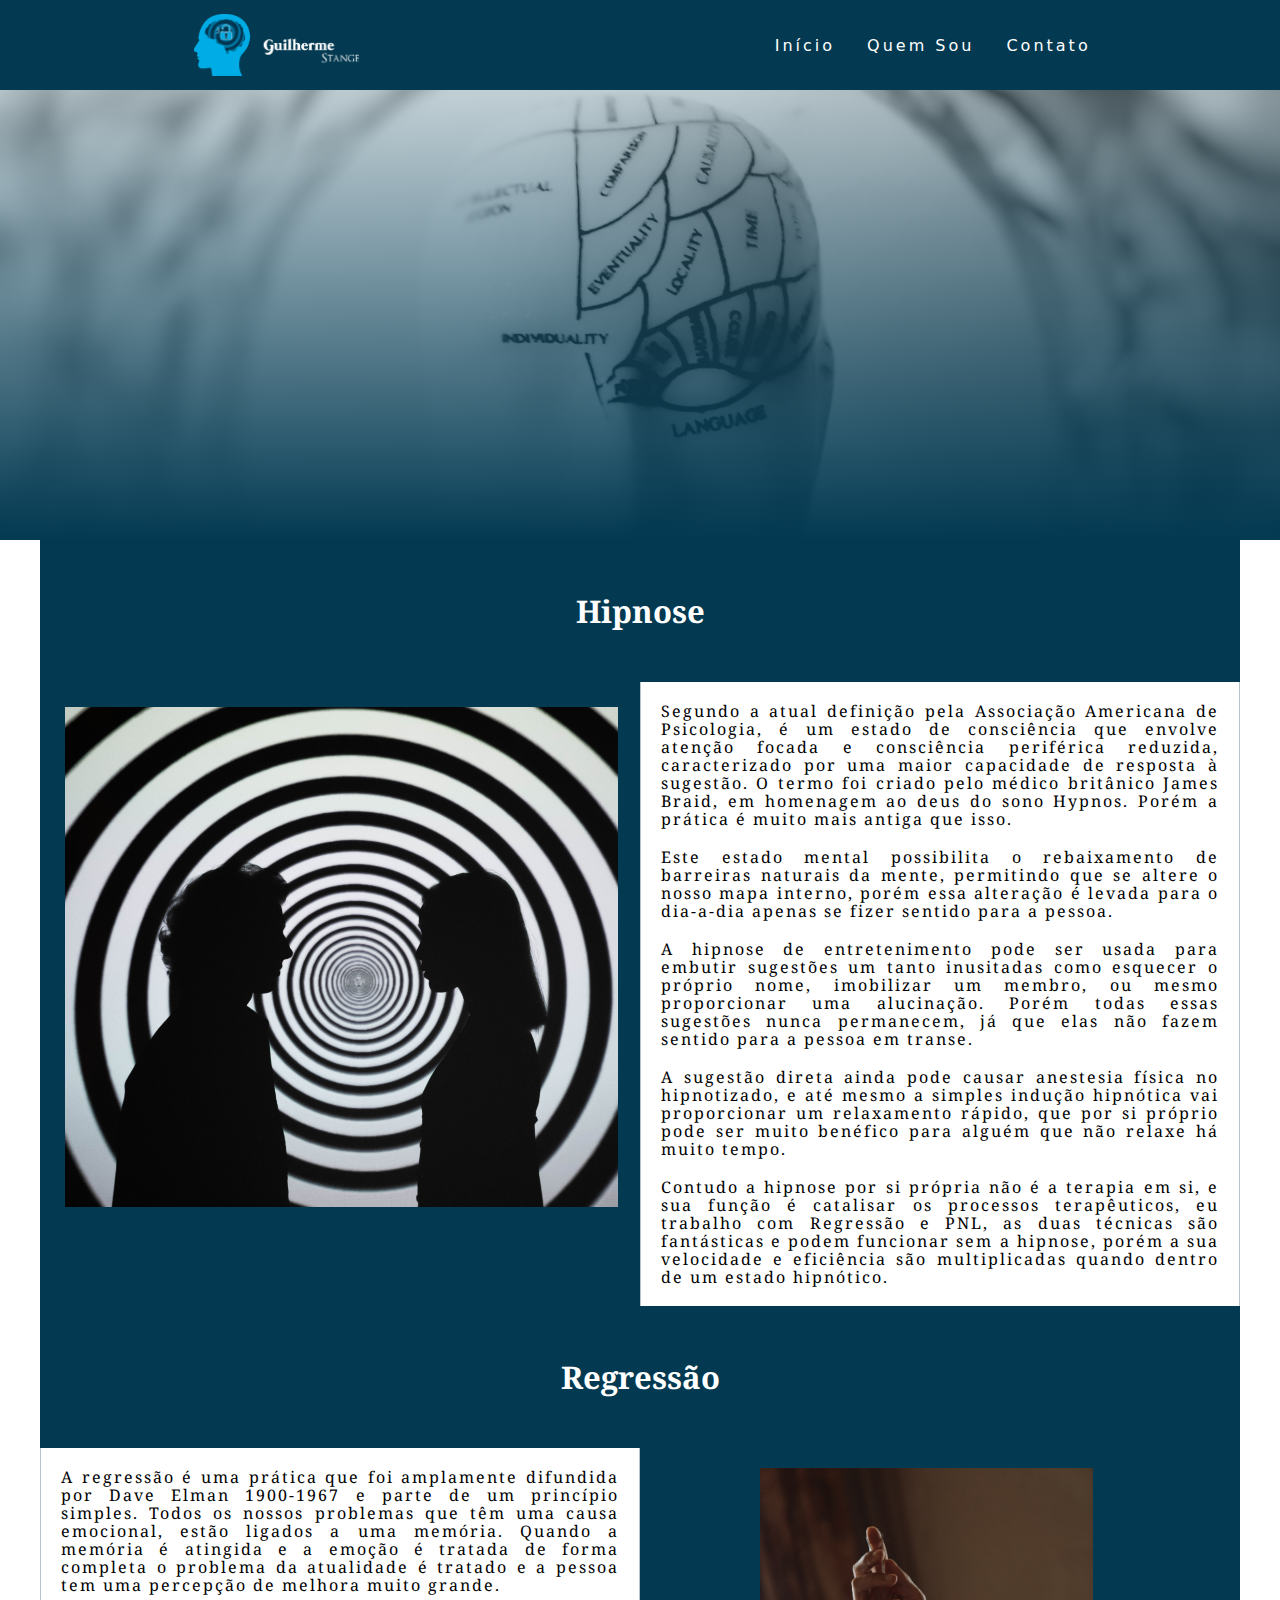
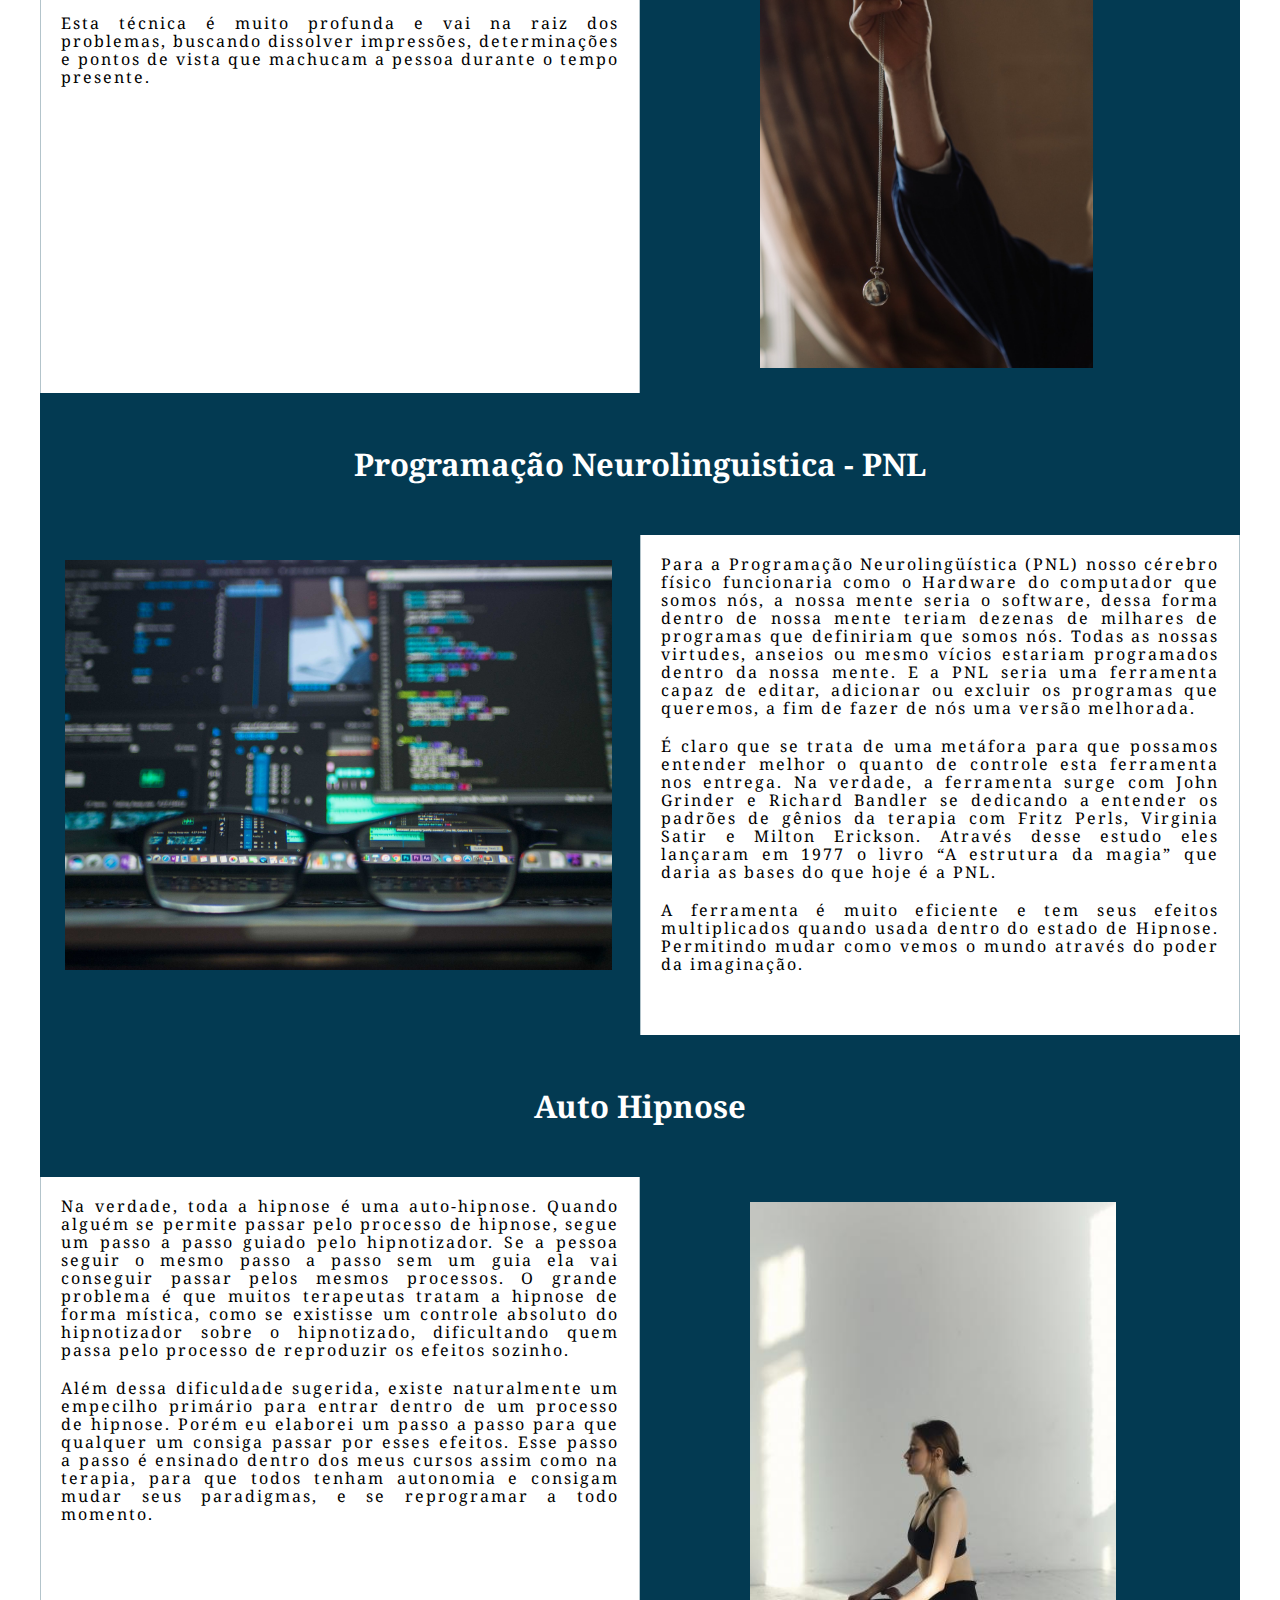
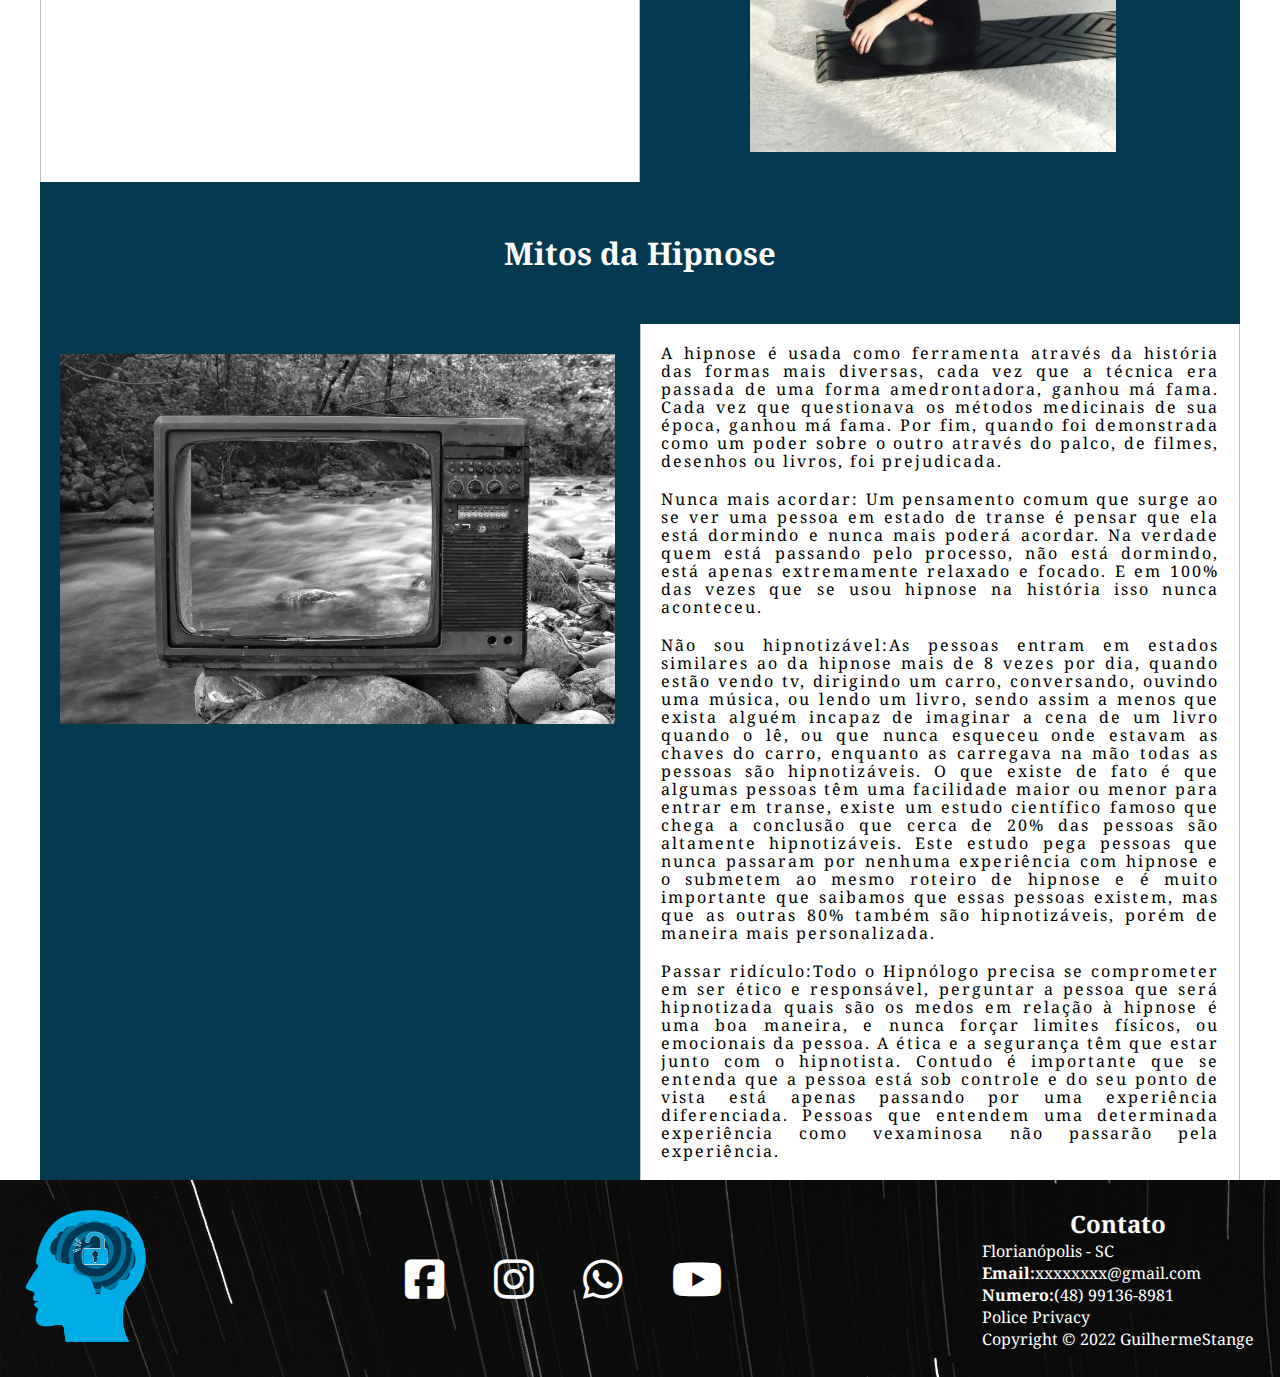
<file: hipnoseclinica.html>
<!DOCTYPE html>
<html lang="pt-br">
<head>
    <meta charset="UTF-8">
    <meta http-equiv="X-UA-Compatible" content="IE=edge">
    <meta name="viewport" content="width=device-width, initial-scale=1.0">
    <title>Hipnose Clínica</title>
    <link rel="icon" href="./logo/Logo.3.png" type="image/png">
    <!--Trocamos a imagem do link que aparece ao lado do titulo da pagina-->
    <link rel="Stylesheet" type="text/css" href="./css/hipnoseclinica.css">
    <link rel="Stylesheet" href="https://cdnjs.cloudflare.com/ajax/libs/font-awesome/6.1.1/css/all.min.css">
</head>
<body>

    <header>
        <nav>
            <img class="logo" src="./logo/Logo.5.png">
            <!--Menu Sanduwish-->
            <div class="mobile-menu">
                <div class="line1"></div>
                <div class="line2"></div>
                <div class="line3"></div>
            </div>
            <ul class="nav-list">
                <li><a href="./index.html">Início</a></li>
                <li><a href="./quemsou.html">Quem Sou</a></li>
                <li><a href="./contato.html">Contato</a></li>
            </ul>
        </nav>
    </header>

    <main>
        <section class="banner"></section>
        <section class="containerTitulo">
            <h1>Hipnose</h1>
        </section>
        <section class="formcontainer">
            <div class="conteudoVisual">
                <img src="./img/HipnoseClinica/Hipnose-100.jpg" height="500px" id="img-01">
            </div>
            <div class="conteudoTextual">
                <p>Segundo a atual definição pela Associação Americana de Psicologia, é um estado de consciência 
                    que envolve atenção focada e consciência periférica reduzida, caracterizado por uma maior 
                    capacidade de resposta à sugestão. O termo foi criado pelo médico britânico James Braid, 
                    em homenagem ao deus do sono Hypnos. Porém a prática é muito mais antiga que isso.</p>
                <p>Este estado mental possibilita o rebaixamento de barreiras naturais da mente, permitindo
                     que se altere o nosso mapa interno, porém essa alteração é levada para o dia-a-dia apenas
                      se fizer sentido para a pessoa.</p>
                <p>A hipnose de entretenimento pode ser usada para embutir sugestões um tanto inusitadas 
                    como esquecer o próprio nome, imobilizar um membro, ou mesmo proporcionar uma alucinação.
                     Porém todas essas sugestões nunca permanecem, já que elas não fazem sentido para a pessoa 
                     em transe.</p>
                <p>A sugestão direta ainda pode causar anestesia física no hipnotizado, e até mesmo a simples 
                    indução hipnótica vai proporcionar um relaxamento rápido, que por si próprio pode ser
                     muito benéfico para alguém que não relaxe há muito tempo.</p>
                <p>Contudo a hipnose por si própria não é a terapia em si, e sua função é catalisar os 
                    processos terapêuticos, eu trabalho com Regressão e PNL, as duas técnicas são fantásticas e podem funcionar sem a hipnose, porém a sua velocidade e eficiência são multiplicadas quando dentro de um estado hipnótico.</p>
            </div>
        </section>
        <section class="containerTitulo">
            <h1>Regressão</h1>
        </section>
        <section class="formcontainer reverse">
            <div class="conteudoTextual">
                <p>A regressão é uma prática que foi amplamente difundida por Dave Elman 1900-1967 e parte de um 
                    princípio simples. Todos os nossos problemas que têm uma causa emocional, estão ligados a uma 
                    memória. Quando a memória é atingida e a emoção é tratada de forma completa o problema da 
                    atualidade é tratado e a pessoa tem uma percepção de melhora muito grande.   </p>
                  <p>Esta técnica é muito profunda e vai na raiz dos problemas, buscando dissolver impressões,
                       determinações e pontos de vista que machucam a pessoa durante o tempo presente. </p>
            </div>
            <div class="conteudoVisual">
                <img src="./img/HipnoseClinica/Hipnose-02.jpeg" height="500px" id="img-02">
            </div>
        </section>
        <section class="containerTitulo">
            <h1>Programação Neurolinguistica - PNL</h1>
        </section>
        <section class="formcontainer">
            <div class="conteudoVisual">
                <img src="./img/HipnoseClinica/PNL-Ft.jpg" height="410px" id="img-03">
            </div>
            <div class="conteudoTextual">
                <p>	Para a Programação Neurolingüística (PNL) nosso cérebro físico funcionaria como o Hardware do computador que somos nós, a nossa mente seria o software, dessa forma dentro de nossa mente teriam dezenas de milhares de programas que definiriam que somos nós. Todas as nossas virtudes, anseios ou mesmo vícios estariam programados dentro da nossa mente. E a PNL seria uma ferramenta capaz de editar, adicionar ou excluir os programas que queremos, a fim de fazer de nós uma versão melhorada.</p>
                <p>É claro que se trata de uma metáfora para que possamos entender melhor o quanto de controle esta ferramenta nos entrega. Na verdade, a ferramenta surge com John Grinder e Richard Bandler se dedicando a entender os padrões de gênios da terapia com Fritz Perls, Virginia Satir e Milton Erickson. Através desse estudo eles lançaram em 1977 o livro “A estrutura da magia” que daria as bases do que hoje é a PNL.</p>
                <p>A ferramenta é muito eficiente e tem seus efeitos multiplicados quando usada dentro do estado de Hipnose. Permitindo mudar como vemos o mundo através do poder da imaginação.  </p>
            </div>
        </section>
        <section class="containerTitulo">
            <h1>Auto Hipnose</h1>
        </section>
        <section class="formcontainer reverse">
            <div class="conteudoTextual">
                <p>	Na verdade, toda a hipnose é uma auto-hipnose. Quando alguém se permite passar pelo processo de hipnose, segue um passo a passo guiado pelo hipnotizador. Se a pessoa seguir o mesmo passo a passo sem um guia ela vai conseguir passar pelos mesmos processos. O grande problema é que muitos terapeutas tratam a hipnose de forma mística, como se existisse um controle absoluto do hipnotizador sobre o hipnotizado, dificultando quem passa pelo processo de reproduzir os efeitos sozinho. </p>
                <p>Além dessa dificuldade sugerida, existe naturalmente um empecilho primário para entrar dentro de um processo de hipnose. Porém eu elaborei um passo a passo para que qualquer um consiga passar por esses efeitos. Esse passo a passo é ensinado dentro dos meus cursos assim como na terapia, para que todos tenham autonomia e consigam mudar seus paradigmas, e se reprogramar a todo momento.  </p>
            </div>
            <div class="conteudoVisual">
                <img src="./img/HipnoseClinica/Auto-Hipnose.jpeg" height="550px" id="img-04">
            </div>
        </section>
        <section class="containerTitulo">
            <h1>Mitos da Hipnose</h1>
        </section>
        <section class="formcontainer">
            <div class="conteudoVisual">
                <img src="./img/HipnoseClinica/Mitos-Hipnose.jpg" height="370px" id="img-05">
            </div>
            <div class="conteudoTextual">
                <p>A hipnose é usada como ferramenta através da história das formas mais diversas, cada vez que a técnica era passada de uma forma amedrontadora, ganhou má fama. Cada vez que questionava os métodos medicinais de sua época, ganhou má fama. Por fim, quando foi demonstrada como um poder sobre o outro através do palco, de filmes, desenhos ou livros, foi prejudicada.</p>
                <p>Nunca mais acordar: Um pensamento comum que surge ao se ver uma pessoa em estado de transe é pensar que ela está dormindo e nunca mais poderá acordar. Na verdade quem está passando pelo processo, não está dormindo, está apenas extremamente relaxado e focado. E em 100% das vezes que se usou hipnose na história isso nunca aconteceu.</p>
                <p>Não sou hipnotizável:As pessoas entram em estados similares ao da hipnose mais de 8 vezes por dia, quando estão vendo tv, dirigindo um carro, conversando, ouvindo uma música, ou lendo um livro, sendo assim a menos que exista alguém incapaz de imaginar a cena de um livro quando o lê, ou que nunca esqueceu onde estavam as chaves do carro, enquanto as carregava na mão todas as pessoas são hipnotizáveis. O que existe de fato é que algumas pessoas têm uma facilidade maior ou menor para entrar em transe, existe um estudo científico famoso que chega a conclusão que cerca de 20% das pessoas são altamente hipnotizáveis. Este estudo pega pessoas que nunca passaram por nenhuma experiência com hipnose e o submetem ao mesmo roteiro de hipnose e é muito importante que saibamos que essas pessoas existem, mas que as outras 80% também são hipnotizáveis, porém de maneira mais personalizada.</p>
                <p>Passar ridículo:Todo o Hipnólogo precisa se comprometer em ser ético e responsável, perguntar a pessoa que será hipnotizada quais são os medos em relação à hipnose é uma boa maneira, e nunca forçar limites físicos, ou emocionais da pessoa. A ética e a segurança têm que estar junto com o hipnotista. Contudo é importante que se entenda que a pessoa está sob controle e do seu ponto de vista está apenas passando por uma experiência diferenciada. Pessoas que entendem uma determinada experiência como vexaminosa não passarão pela experiência.</p>
            </div>
        </section>
    </main>

    <footer>
        <section class="brand-footer">
            <img src="./logo/Logo.3.png" alt="Logo HipnoStange" width="120px">
        </section>

        <section class="social-media">
            <a href="#"><i class="fa-brands fa-facebook-square"></i></a>
            <a href="#"><i class="fa-brands fa-instagram"></i></a>
            <a href="#"><i class="fa-brands fa-whatsapp"></i></a>
            <a href="#"><i class="fa-brands fa-youtube"></i></a>
        </section>

        <section class="footerinfo">
            <h2>Contato</h2>
            <p>Florianópolis - SC</p>
            <p><strong>Email:</strong>xxxxxxxx@gmail.com</p>
            <p><strong>Numero:</strong>(48) 99136-8981</p>
            <a href="#">Police Privacy</a>
            <!--Verificar a marca registrada do Stange-->
            <p>Copyright &#169 2022 GuilhermeStange</p>
        </section>
    </footer>

    <script src="./JS/mobile-navbar.js"></script>
    
</body>
</html>
</file>
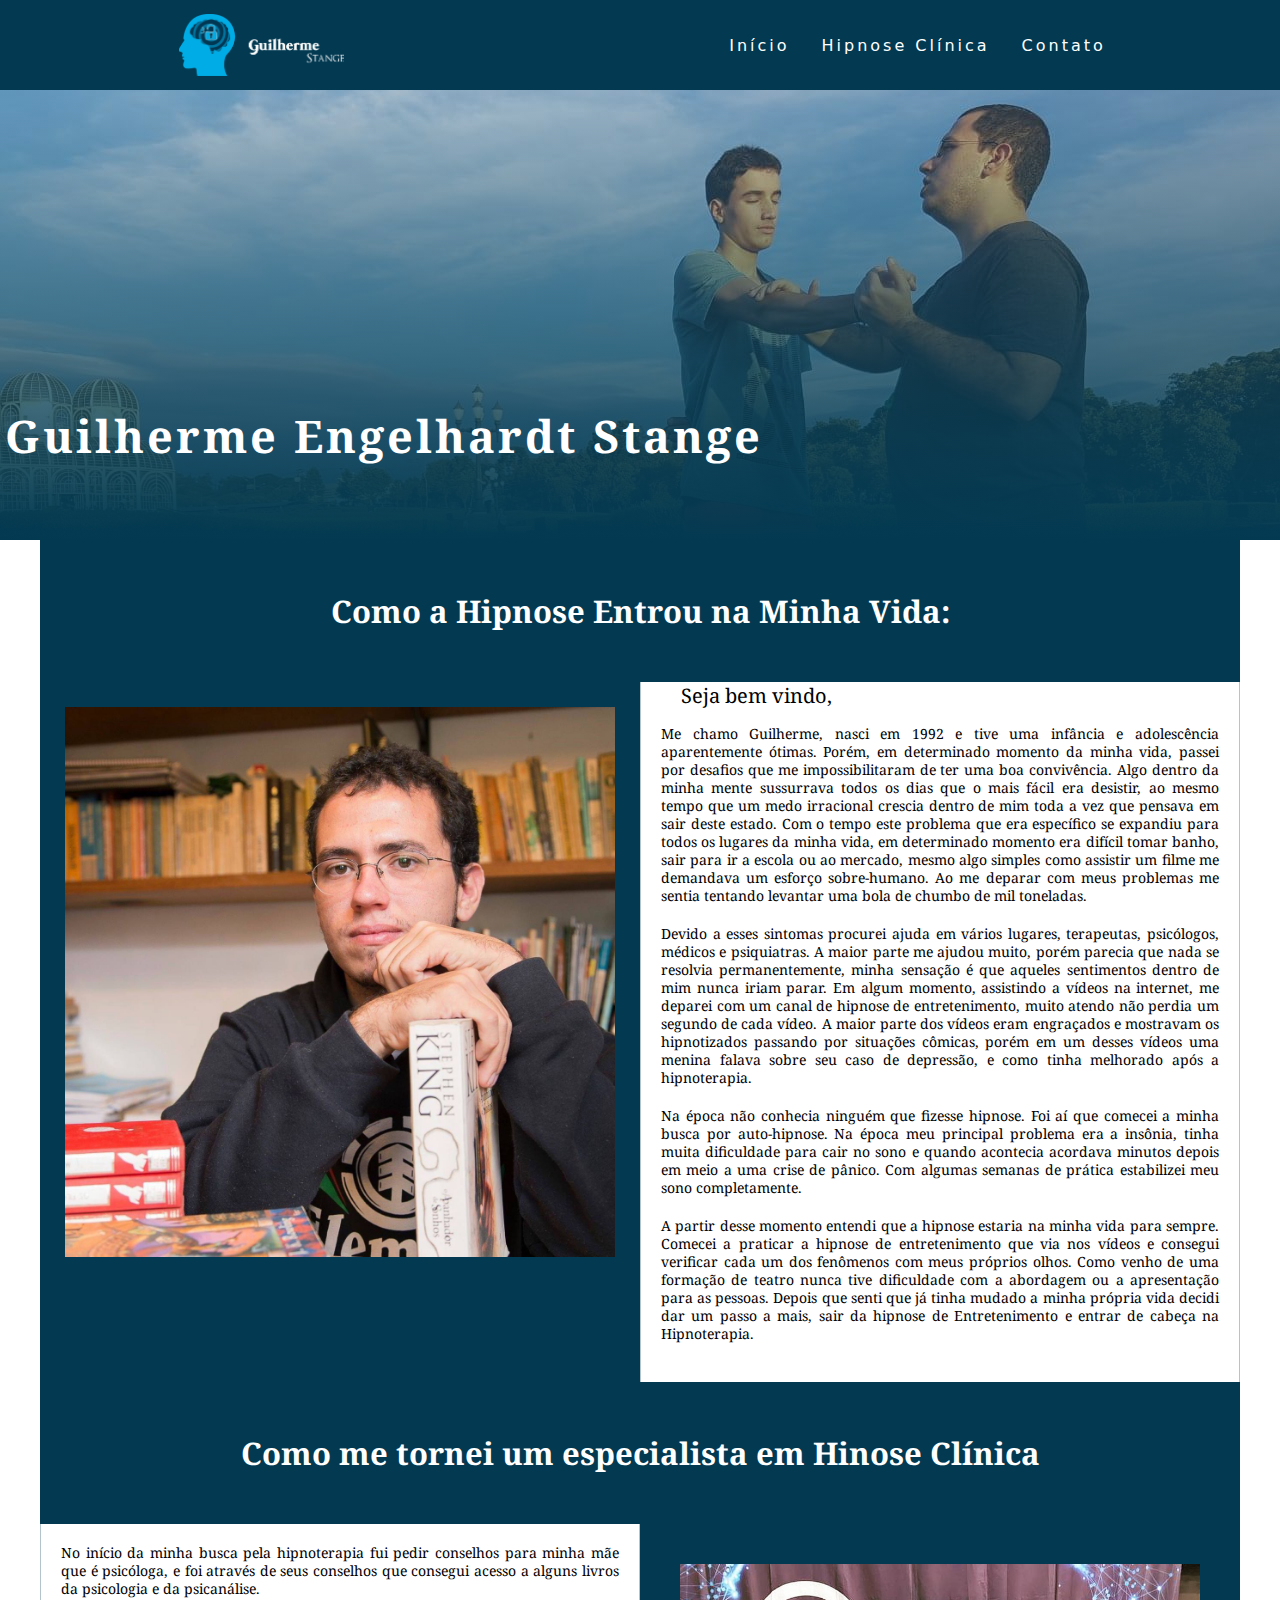
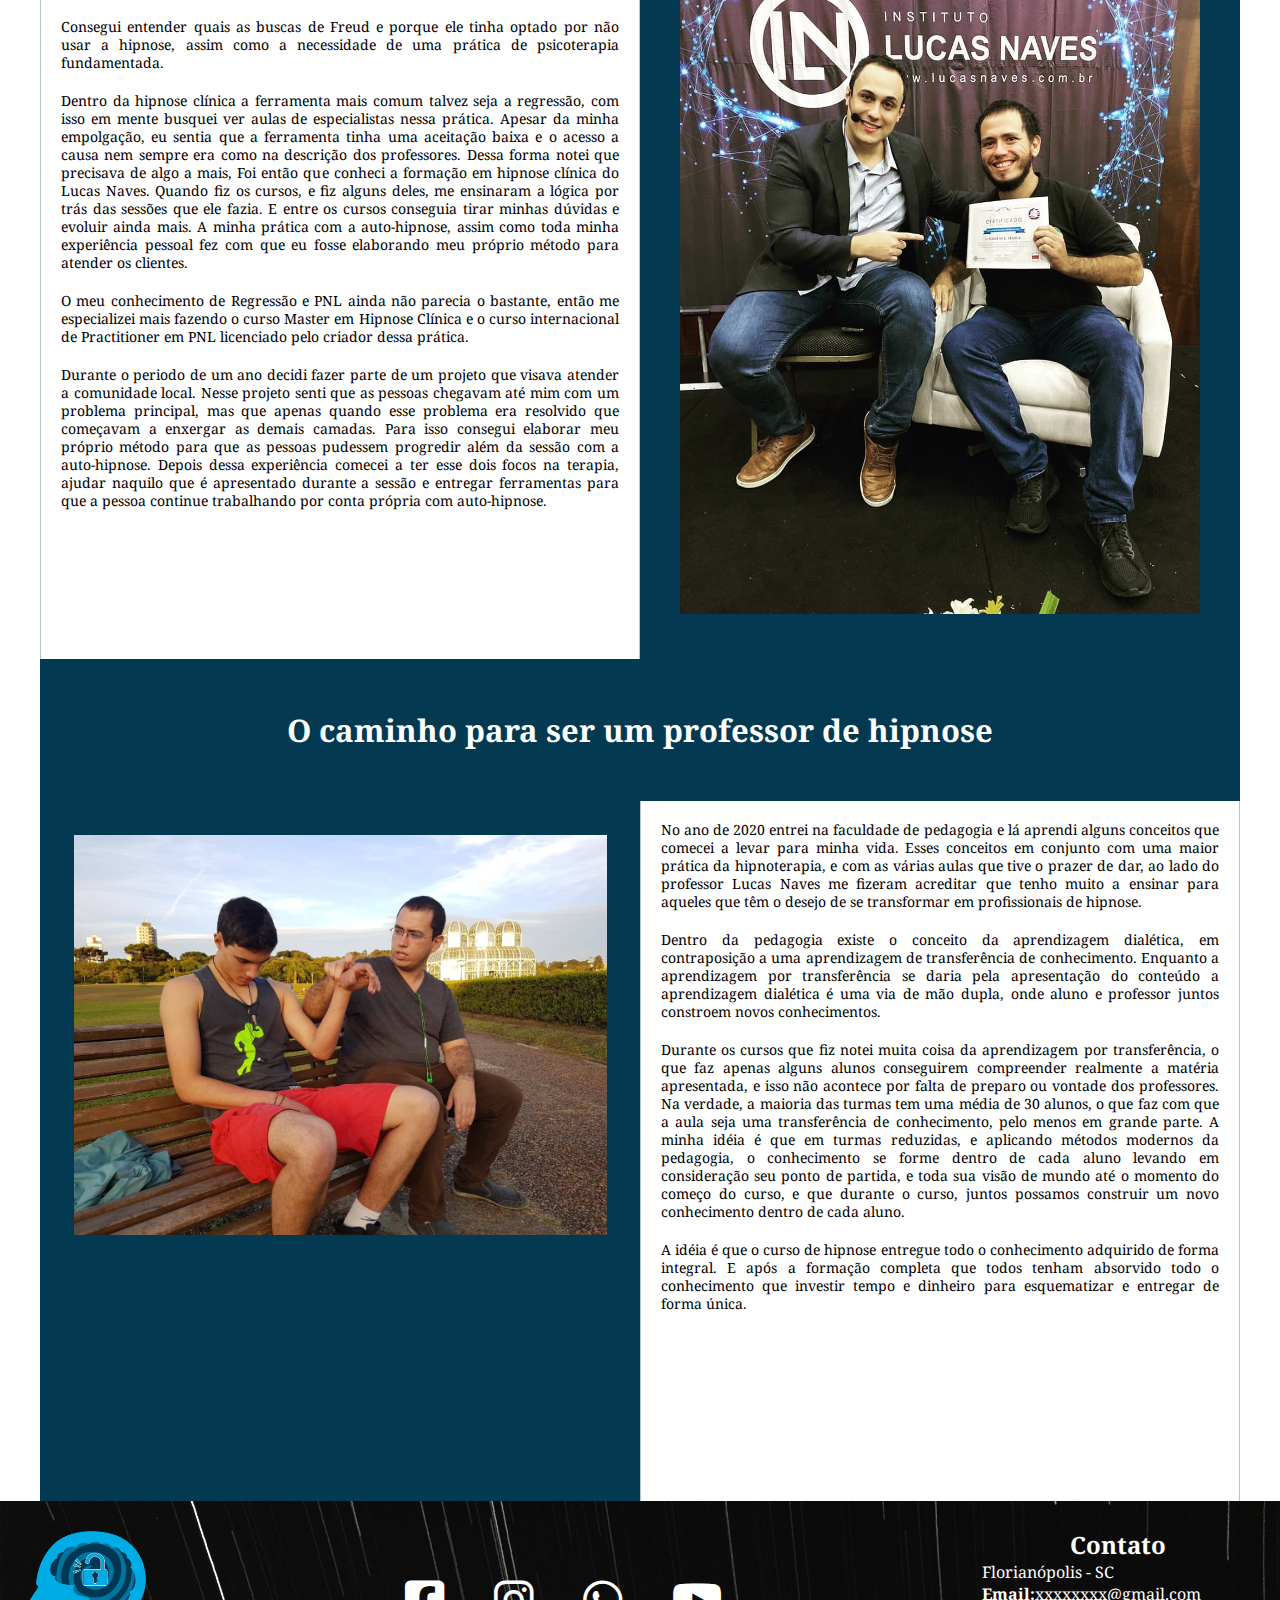
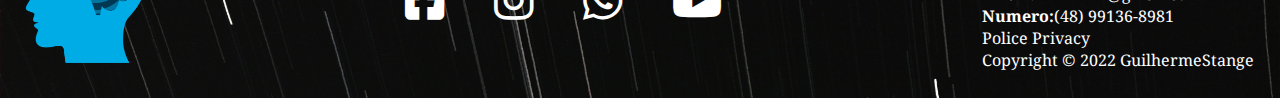
<file: quemsou.html>
<!DOCTYPE html>
<html lang="pt-br">
<head>
    <meta charset="UTF-8">
    <meta http-equiv="X-UA-Compatible" content="IE=edge">
    <meta name="viewport" content="width=device-width, initial-scale=1.0">
    <title>Quem Sou</title>
    <link rel="icon" href="./logo/Logo.3.png" type="image/png">
    <!--Trocamos a imagem do link que aparece ao lado do titulo da pagina-->
    <link rel="Stylesheet" type="text/css" href="./css/quemsou.css">
    <link rel="Stylesheet" href="https://cdnjs.cloudflare.com/ajax/libs/font-awesome/6.1.1/css/all.min.css">
</head>
<body>

    <header>
        <nav>
            <img class="logo" src="./logo/Logo.5.png">
            <!--Menu Sanduwish-->
            <div class="mobile-menu">
                <div class="line1"></div>
                <div class="line2"></div>
                <div class="line3"></div>
            </div>
            <ul class="nav-list">
                <li><a href="./index.html">Início</a></li>
                <li><a href="./hipnoseclinica.html">Hipnose Clínica</a></li>
                <li><a href="./contato.html">Contato</a></li>
            </ul>
        </nav>
    </header>

    <main>
        <section class="banner">
            <h1 class="tituloBanner">Guilherme Engelhardt Stange</h1>
        </section>
        <section class="containerTitulo">
            <h1>Como a Hipnose Entrou na Minha Vida: </h1>
        </section>
        <section class="formcontainer">
            <div class="conteudoVisual">
                <img src="./img/QuemSou/1.jpg" height="550px" id="img-01">
            </div>
            <div class="conteudoTextual">
                <p id="Subtitulo"> Seja bem vindo,</p>
                <p>Me chamo Guilherme, nasci em 1992 e tive uma infância e adolescência aparentemente ótimas. Porém,
                    em determinado momento da minha vida, passei por desafios que me impossibilitaram de ter uma boa
                    convivência.
                    Algo dentro da minha mente sussurrava todos os dias que o mais fácil era desistir, ao mesmo tempo
                    que um medo
                    irracional crescia dentro de mim toda a vez que pensava em sair deste estado. Com o tempo este
                    problema que era
                    específico se expandiu para todos os lugares da minha vida, em determinado momento era difícil tomar
                    banho,
                    sair para ir a escola ou ao mercado, mesmo algo simples como assistir um filme me demandava um
                    esforço
                    sobre-humano. Ao me deparar com meus problemas me sentia tentando levantar uma bola de chumbo de mil
                    toneladas.</p>
                <p>Devido a esses sintomas procurei ajuda em vários lugares, terapeutas, psicólogos, médicos e
                    psiquiatras.
                    A maior parte me ajudou muito, porém parecia que nada se resolvia permanentemente, minha sensação
                    é que aqueles sentimentos dentro de mim nunca iriam parar. Em algum momento, assistindo a vídeos na
                    internet,
                    me deparei com um canal de hipnose de entretenimento, muito atendo não perdia um segundo de cada
                    vídeo.
                    A maior parte dos vídeos eram engraçados e mostravam os hipnotizados passando por situações cômicas,
                    porém em um desses vídeos uma menina falava sobre seu caso de depressão, e como tinha melhorado após
                    a
                    hipnoterapia.</p>
                <p>Na época não conhecia ninguém que fizesse hipnose. Foi aí que comecei a minha busca por auto-hipnose.
                    Na época meu principal problema era a insônia, tinha muita dificuldade para cair no sono e quando
                    acontecia
                    acordava minutos depois em meio a uma crise de pânico. Com algumas semanas de prática estabilizei
                    meu sono
                    completamente.</p>
                <p>A partir desse momento entendi que a hipnose estaria na minha vida para sempre.
                    Comecei a praticar a hipnose de entretenimento que via nos vídeos e consegui verificar cada um dos
                    fenômenos
                    com meus próprios olhos. Como venho de uma formação de teatro nunca tive dificuldade com a abordagem
                    ou a apresentação para as pessoas. Depois que senti que já tinha mudado a minha própria vida decidi
                    dar
                    um passo a mais, sair da hipnose de Entretenimento e entrar de cabeça na Hipnoterapia.</p>
            </div>
        </section>
        <section class="containerTitulo">
            <h1>Como me tornei um especialista em Hinose Clínica</h1>
        </section>
        <section class="formcontainer reverse">
            <div class="conteudoTextual">
                <p>No início da minha busca pela hipnoterapia fui pedir conselhos para minha mãe que é psicóloga,
                    e foi através de seus conselhos que consegui acesso a alguns livros da psicologia e da psicanálise.
                </p>
                <p>Consegui entender quais as buscas de Freud e porque ele tinha optado por não usar a hipnose,
                    assim como a necessidade de uma prática de psicoterapia fundamentada.</p>
                <p>Dentro da hipnose clínica a ferramenta mais comum talvez seja a regressão,
                    com isso em mente busquei ver aulas de especialistas nessa prática. Apesar da minha empolgação,
                    eu sentia que a ferramenta tinha uma aceitação baixa e o acesso a causa nem sempre era como na
                    descrição dos professores. Dessa forma notei que precisava de algo a mais, Foi então que conheci
                    a formação em hipnose clínica do Lucas Naves. Quando fiz os cursos, e fiz alguns deles, me ensinaram
                    a lógica por trás das sessões que ele fazia. E entre os cursos conseguia tirar minhas dúvidas e
                    evoluir ainda mais. A minha prática com a auto-hipnose, assim como toda minha experiência pessoal
                    fez com que eu fosse elaborando meu próprio método para atender os clientes.</p>
                <p>O meu conhecimento de Regressão e PNL ainda não parecia o bastante, então me especializei
                    mais fazendo o curso Master em Hipnose Clínica e o curso internacional de Practitioner em
                    PNL licenciado pelo criador dessa prática.</p>
                <p>Durante o periodo de um ano decidi fazer parte de um projeto que visava atender a
                    comunidade local. Nesse projeto senti que as pessoas chegavam até mim com um problema
                    principal, mas que apenas quando esse problema era resolvido que começavam a enxergar
                    as demais camadas. Para isso consegui elaborar meu próprio método para que as pessoas
                    pudessem progredir além da sessão com a auto-hipnose. Depois dessa experiência comecei
                    a ter esse dois focos na terapia, ajudar naquilo que é apresentado durante a sessão e
                    entregar ferramentas para que a pessoa continue trabalhando por conta própria com
                    auto-hipnose.</p>
            </div>
            <div class="conteudoVisual">
                <img src="./img/QuemSou/2.jpeg" height="650px" id="img-02">
            </div>
        </section>
        <section class="containerTitulo">
            <h1>O caminho para ser um professor de hipnose</h1>
        </section>
        <section class="formcontainer">
            <div class="conteudoVisual">
                <img src="./img/QuemSou/3.jpg" height="400px" id="img-03">
            </div>
            <div class="conteudoTextual">
                <p>No ano de 2020 entrei na faculdade de pedagogia e lá aprendi alguns conceitos que comecei
                    a levar para minha vida. Esses conceitos em conjunto com uma maior prática da hipnoterapia, 
                    e com as várias aulas que tive o prazer de dar, ao lado do professor Lucas Naves me fizeram 
                    acreditar que tenho muito a ensinar para aqueles que têm o desejo de se transformar em 
                    profissionais de hipnose.</p>
               <p>Dentro da pedagogia existe o conceito da aprendizagem dialética, em contraposição a uma 
                   aprendizagem de transferência de conhecimento. Enquanto a aprendizagem por transferência 
                   se daria pela apresentação do conteúdo a aprendizagem dialética é uma via de mão dupla, 
                   onde aluno e professor juntos constroem novos conhecimentos.</p>
               <p>Durante os cursos que fiz notei muita coisa da aprendizagem por transferência, o que faz 
                    apenas alguns alunos conseguirem compreender realmente a matéria apresentada, e isso
                    não acontece por falta de preparo ou vontade dos professores. Na verdade, a maioria
                    das turmas tem uma média de 30 alunos, o que faz com que a aula seja uma transferência
                    de conhecimento, pelo menos em grande parte. A minha idéia é que em turmas reduzidas,
                    e aplicando métodos modernos da pedagogia, o conhecimento se forme dentro de cada 
                    aluno levando em consideração seu ponto de partida, e toda sua visão de mundo até o
                    momento do começo do curso, e que durante o curso, juntos possamos construir um 
                    novo conhecimento dentro de cada aluno.</p>
               <p>A idéia é que o curso de hipnose entregue todo o conhecimento adquirido de forma integral.
                    E após a formação completa que todos tenham absorvido todo o conhecimento que investir 
                    tempo e dinheiro para esquematizar e entregar de forma única.</p>
            </div>
        </section>
    </main>

    <footer>
        <section class="brand-footer">
            <img src="./logo/Logo.3.png" alt="Logo HipnoStange" width="120px">
        </section>

        <section class="social-media">
            <a href="#"><i class="fa-brands fa-facebook-square"></i></a>
            <a href="#"><i class="fa-brands fa-instagram"></i></a>
            <a href="#"><i class="fa-brands fa-whatsapp"></i></a>
            <a href="#"><i class="fa-brands fa-youtube"></i></a>
        </section>

        <section class="footerinfo">
            <h2>Contato</h2>
            <p>Florianópolis - SC</p>
            <p><strong>Email:</strong>xxxxxxxx@gmail.com</p>
            <p><strong>Numero:</strong>(48) 99136-8981</p>
            <a href="#">Police Privacy</a>
            <!--Verificar a marca registrada do Stange-->
            <p>Copyright &#169 2022 GuilhermeStange</p>
        </section>
    </footer>

    <script src="./JS/mobile-navbar.js"></script>
    
</body>
</html>
</file>
<file: css/hipnoseclinica.css>
@import url('https://fonts.googleapis.com/css2?family=Noto+Serif:ital,wght@0,400;0,700;1,400;1,700&display=swap');


/*---------------------------Globais-------------------------*/
html{
    font-family: 'Noto Serif', serif;
    overflow-x: hidden;
}

*{
    margin: 0;
    padding: 0;
    box-sizing: border-box;
}

h1, h2, h3, h4, h5, p{
    margin: 0;
}

/*--------------------------Cabeçalho-----------------------*/

a{
    color: white;
    text-decoration: none;
    transition: 0.3s;
}

a:hover{
    opacity: 0.7;
}

.logo{
    height: 8vh;
    padding: 5px;
}

nav{
    display: flex;
    justify-content: space-around;
    align-items: center;
    font-family: system-ui,-apple-system, BlinkMacSystemFont, 'Segoe UI', Roboto, Oxygen, Ubuntu, Cantarell, 'Open Sans', 'Helvetica Neue', sans-serif;
    background: #033a52;
    height: 10vh;
    position: fixed;
    width: 100%;
    z-index: 1200;
}

.nav-list{
    list-style: none;
    display: flex;
}
.nav-list li{
    letter-spacing: 3px;
    margin-left: 32px;
}

.mobile-menu{
    display: none;
    /*escondemos o menu sanduwshi, vai aparecer apartir de 999px*/
    cursor: pointer;
}

.mobile-menu div{
    /*representação de cada linha*/
    width: 32px;
    height: 2px;
    background: white;
    margin: 8px;
    transition: 0.3s;
}

main{
    max-width: 2560px;
    width: 100%;
    margin: auto;
}
/*-------------------------BANNER---------------------------------*/
.banner{
    background: linear-gradient(rgba(186,212,223,0.2), rgba(3,58,82,1)), url(../img/Banner/Banner-H.C.jpg) no-repeat center center;
    background-size: cover;
    height: 70vh;
    background-position: 90% 10%;
}

/*-------------------------TÍTULOS---------------------------------*/
.containerTitulo{
    background-color: #033a52;
    max-width: 1200px;
    margin: auto;
}
.containerTitulo h1{
    font-size: 31px;
    text-align: center;
    padding: 50px;
    color: white;
}

/*----------------CONTAINER-VISUAL-e-TEXTUAL----------------------*/
.formcontainer{
    display: flex;
    flex-direction: row;
    max-width: 1200px;
    margin: auto;
}

.conteudoVisual{
    width: 50%;
    min-height: 500px;
    background-color: #033a52;
}

.conteudoTextual{
    width: 50%;
    min-height: 500px;
    background-color: white;
    border-left: 1px solid rgba(3,58,82,0.3);
    border-right: 1px solid rgba(3,58,82,0.3);
}

#img-01{
    margin: 25px;
    
}
#img-02{
    margin: 20px;
    margin-left: 120px ;
}
#img-03{
    margin: 25px;
}
#img-04{
    margin: 25px;
    margin-left: 110px ;
}
#img-05{
    margin: 20px;
    margin-top: 30px;
}


.conteudoTextual p{
    text-align: justify;
    line-height: 18px;
    /*espaçamento entre as linhas do parargrafo P*/
    font-size: 16px;
    letter-spacing: 2px;
    margin: 20px;

}


/*--------------------------footer-template-----------------------*/
footer{
    width: 100vw;
    background: url(../img/global/Footer-02.jpg) no-repeat;
    background-size: cover;
    display: flex;
    justify-content: space-between;
    align-items: center;
    padding: 3vh;
    padding-left: 2vw;
    padding-right: 2vw;
}

.social-media{
    display: flex;
    color: #ffff;
    font-size: 5vh;
    align-items: center;
    flex-direction: row;
}

.social-media a{
    margin-right: 50px;
}
.social-media a:nth-child(4){
    margin-right: 0;
}

.social-media a:hover{
    transform: scale(1.3);
}

.footerinfo{
    color: #ffff;
}
.footerinfo h2{
    text-align: center;
}

/*-------------------------Mobile-Menu-1440PX---------------------*/
@media screen and (max-width: 1450px){
    .banner{
        height: 60vh;
    }
}
/*-------------------------Mobile-Menu-1050PX---------------------*/
@media screen and (max-width: 1050px){
    .banner{
        height: 50vh;
    }
    #img-01{
        height: 400px;
        margin: 30px;
        
    }
    #img-02{
        margin: 20px;
        margin-left: 90px ;
    }
    #img-03{
        height: 350px;
        margin: 20px;
    }
    #img-04{
        margin: 25px;
        margin-left: 75px ;
    }
    #img-05{
        height: 310px;
    }
}
/*-------------------------Mobile-Menu-999PX---------------------*/
@media screen and (max-width: 999px) {

    body{
        overflow-x: hidden;
        /*essa tag faz com que se algo que transborde ficara escondido pelo body*/
    }

    .nav-list{
        position: absolute;
        /*podemos posicionar nossa navegaçao*/
        top: 8vh;
        right: 0;
        width: 45vw; 
        /*porcentagem da tela que vai cobrir nosso menu uma vez aberto*/
        height: 92vh;
        background: #033a52;
        flex-direction: column;
        /*posicionamos os elementos em coluna um abaixo do outro*/
        align-items: center;
        justify-content: space-around;
        /*Faz com que o espaço ao redor seja a metade do espaço entre eles*/
        transform: translateX(100%);
        /*colocamos nosso menu 100% para fora da pagina, porem isso fez criar uma barra de 
        scrool vertical, para solucionar usamos no nosso body a tag overflow-x: hidden;*/
        transition: transform 0.3s ease-in;
    }

    .nav-list.active{
        /*active é a classe que iremos adcionar no JS*/
        transform: translateX(0);
    }

    .nav-list li{
        margin-left: 0;
        /*para garantir que os itens estejam corretamente alinhados*/
        opacity: 0;
        /*funcionamento com a animaçao*/
    }

    .mobile-menu{
        display: block;
        /*para aparecer o icone do menu*/
    }
    
}

.mobile-menu.active .line1{
    transform: rotate(-45deg) translate(-8px, 8px);

}

.mobile-menu.active .line2{
    opacity: 0;
    
}

.mobile-menu.active .line3{
    transform: rotate(45deg) translate(-5px, -7px);   
}

@keyframes navLinkFade {
    from {
        opacity: 0;
        transform: translateX(50px);
    }

    to{
        opacity: 1;
        transform: translateX(0);
    }

}

/*-------------------------Mobile-Menu-768PX---------------------*/
@media screen and (max-width: 770px){
    .formcontainer{
        flex-direction: column;
    }
    .reverse{
        flex-direction: column-reverse;
    }
    .conteudoTextual{
        width: 100%;
    }
    .conteudoVisual{
        width: 100%;
    }
    #img-01{
        height: 600px;
        margin: 30px;
        
    }
    #img-02{
        height: 600px;
        margin-left: 170px ;
    }
    #img-03{
        height: 500px;
        margin: 35px;
    }
    #img-04{
        height: 600px;
        margin: 25px;
        margin-left: 160px ;
    }
    #img-05{
        height: 450px;
        margin: 30px;
    }
    footer{
        flex-direction: column;
    }

    footer section{
        margin-top: 20px;
    }
    footer section:nth-child(1){
        margin-top: 0;
    }
}

/*-------------------------Mobile-Menu-425PX---------------------*/
@media screen and (max-width: 500px){
    .banner{
        height: 75vh;
        background-position: 50% 0%;
    }
    .conteudoVisual{
        min-height: 300px;
    }
    
    .conteudoTextual{
        min-height: 300px;
    }
    #img-01{
        height: 300px;
        margin: 30px;
        
    }
    #img-02{
        height: 420px;
        margin-left: 60px ;
    }
    #img-03{
        height: 260px;
        margin: 25px;
    }
    #img-04{
        height: 420px;
        margin: 25px;
        margin-left: 60px ;
    }
    #img-05{
        height: 230px;
        margin: 23px;
    }  
}

/*-------------------------Mobile-Menu-375PX---------------------*/
@media screen and (max-width: 375px){
    #img-01{
        height: 280px;
        margin: 20px;       
    }
    #img-02{
        margin-left: 39px ;
    }
    #img-03{
        height: 230px;
        margin: 25px;
    }
    #img-04{
        margin-left: 39px ;
    }
    #img-05{
        height: 200px;
        margin: 23px;
    }  
}

/*-------------------------Mobile-Menu-375PX---------------------*/
@media screen and (max-width: 320px){
    .nav-list li{
        letter-spacing: 1px;
    }
    .containerTitulo h1{
        padding: 10px;
    }
    #img-01{
        height: 260px;
        margin: 10px;       
    }
    #img-02{
        margin-left: 12px ;
    }
    #img-03{
        height: 220px;
        margin: 5px;
    }
    #img-04{
        margin-left: 12px ;
    }
    #img-05{
        height: 180px;
        margin: 15px;
    }  
}
</file>
<file: css/quemsou.css>
@import url('https://fonts.googleapis.com/css2?family=Noto+Serif:ital,wght@0,400;0,700;1,400;1,700&display=swap');


/*---------------------------Globais-------------------------*/
html{
    font-family: 'Noto Serif', serif;
    overflow-x: hidden;
}

*{
    margin: 0;
    padding: 0;
    box-sizing: border-box;
}

h1, h2, h3, h4, h5, p{
    margin: 0;
}

/*--------------------------Cabeçalho-----------------------*/

a{
    color: white;
    text-decoration: none;
    transition: 0.3s;
}

a:hover{
    opacity: 0.7;
}

.logo{
    height: 8vh;
    padding: 5px;
}

nav{
    display: flex;
    justify-content: space-around;
    align-items: center;
    font-family: system-ui,-apple-system, BlinkMacSystemFont, 'Segoe UI', Roboto, Oxygen, Ubuntu, Cantarell, 'Open Sans', 'Helvetica Neue', sans-serif;
    background: #033a52;
    height: 10vh;
    position: fixed;
    width: 100%;
    z-index: 1200;
}

.nav-list{
    list-style: none;
    display: flex;
}
.nav-list li{
    letter-spacing: 3px;
    margin-left: 32px;
}

.mobile-menu{
    display: none;
    /*escondemos o menu sanduwshi, vai aparecer apartir de 999px*/
    cursor: pointer;
}

.mobile-menu div{
    /*representação de cada linha*/
    width: 32px;
    height: 2px;
    background: white;
    margin: 8px;
    transition: 0.3s;
}

main{
    max-width: 2560px;
    width: 100%;
    margin: auto;
}

/*-------------------------BANNER---------------------------------*/
.banner{
    background: linear-gradient(rgba(186,212,223,0.2), rgba(3,58,82,1)), url(../img/Banner/Banner-Q.S.jpg) no-repeat center center;
    background-size: cover;
    height: 60vh;
    background-position: 90% 0%;
}
.tituloBanner{
    font-size: 45px;
    padding-top: 45vh;
    padding-right: 50vw;
    letter-spacing: 3px;
    text-align: center;
    color: white;
}

/*-------------------------TÍTULOS---------------------------------*/
.containerTitulo{
    background-color: #033a52;
    max-width: 1200px;
    margin: auto;
}
.containerTitulo h1{
    font-size: 31px;
    text-align: center;
    padding: 50px;
    color: white;
}

/*----------------CONTAINER-VISUAL-e-TEXTUAL----------------------*/
.formcontainer{
    display: flex;
    flex-direction: row;
    max-width: 1200px;
    margin: auto;
}

.conteudoVisual{
    width: 50%;
    min-height: 700px;
    background-color: #033a52 ;
}

.conteudoTextual{
    width: 50%;
    min-height: 700px;
    background-color: white;
    border-left: 1px solid rgba(3,58,82,0.3);
    border-right: 1px solid rgba(3,58,82,0.3);
}

#img-01{
    margin: 25px;
}
#img-02{
    margin: 40px;
}
#img-03{
    margin: 34px;
}
#Subtitulo{
    font-size: 20px;
    margin: 5px;
    margin-left: 40px;
}

.conteudoTextual p{
    text-align: justify;
    line-height: 18px;
    /*espaçamento entre as linhas do parargrafo P*/
    font-size: 14px;
    margin: 20px;

}
/*--------------------------footer-template-----------------------*/
footer{
    width: 100vw;
    background: url(../img/global/Footer-02.jpg) no-repeat;
    background-size: cover;
    display: flex;
    justify-content: space-between;
    align-items: center;
    padding: 3vh;
    padding-left: 2vw;
    padding-right: 2vw;
}

.social-media{
    display: flex;
    color: #ffff;
    font-size: 5vh;
    align-items: center;
    flex-direction: row;
}

.social-media a{
    margin-right: 50px;
}
.social-media a:nth-child(4){
    margin-right: 0;
}

.social-media a:hover{
    transform: scale(1.3);
}

.footerinfo{
    color: #ffff;
}
.footerinfo h2{
    text-align: center;
}

/*-------------------------Mobile-Menu-1440PX---------------------*/
@media screen and (max-width: 1450px){
    .tituloBanner{
        padding-right: 40vw;
    }
}

/*-------------------------Mobile-Menu-1050PX---------------------*/
@media screen and (max-width: 1050px){
    .tituloBanner{
        padding-right: 20vw;
        height: 20vh;
    }
    #img-01{
        height: 450px;
    }
    #img-02{
        height: 550px;
        margin: 30px;
    }
    #img-03{
        height: 350px;
        margin: 18px;
    }
    
}

/*-------------------------Mobile-Menu-999PX---------------------*/
@media screen and (max-width: 999px) {

    body{
        overflow-x: hidden;
        /*essa tag faz com que se algo que transborde ficara escondido pelo body*/
    }

    .nav-list{
        position: absolute;
        /*podemos posicionar nossa navegaçao*/
        top: 8vh;
        right: 0;
        width: 45vw; 
        /*porcentagem da tela que vai cobrir nosso menu uma vez aberto*/
        height: 92vh;
        background: #033a52;
        flex-direction: column;
        /*posicionamos os elementos em coluna um abaixo do outro*/
        align-items: center;
        justify-content: space-around;
        /*Faz com que o espaço ao redor seja a metade do espaço entre eles*/
        transform: translateX(100%);
        /*colocamos nosso menu 100% para fora da pagina, porem isso fez criar uma barra de 
        scrool vertical, para solucionar usamos no nosso body a tag overflow-x: hidden;*/
        transition: transform 0.3s ease-in;
    }

    .nav-list.active{
        /*active é a classe que iremos adcionar no JS*/
        transform: translateX(0);
    }

    .nav-list li{
        margin-left: 0;
        /*para garantir que os itens estejam corretamente alinhados*/
        opacity: 0;
        /*funcionamento com a animaçao*/
    }

    .mobile-menu{
        display: block;
        /*para aparecer o icone do menu*/
    }
    
}

.mobile-menu.active .line1{
    transform: rotate(-45deg) translate(-8px, 8px);

}

.mobile-menu.active .line2{
    opacity: 0;
    
}

.mobile-menu.active .line3{
    transform: rotate(45deg) translate(-5px, -7px);   
}

@keyframes navLinkFade {
    from {
        opacity: 0;
        transform: translateX(50px);
    }

    to{
        opacity: 1;
        transform: translateX(0);
    }

}

/*-------------------------Mobile-Menu-768PX---------------------*/
@media screen and (max-width: 768px){
    .banner{
        height: 50vh;
        background-position: 90%  -70%;
    }
    .tituloBanner{
        padding-right: 1vw;
        font-size: 35px;
        padding-top: 35vh;
    }
    .formcontainer{
        flex-direction: column;
    }
    .reverse{
        flex-direction: column-reverse;
    }
    .conteudoVisual{
        width: 100%;
        min-height: 500px;
    }
    .conteudoTextual{
        width: 100%;
        min-height: 400px;
    }
    #img-01{
        height: 650px;
        margin: 40px;
    }
    #img-02{
        height: 550px;
        margin: 30px;
        margin-left: 140px;
    }
    #img-03{
        height: 500px;
        margin: 34px;
    }
    footer{
        flex-direction: column;
    }

    footer section{
        margin-top: 20px;
    }
    footer section:nth-child(1){
        margin-top: 0;
    }
}

/*-------------------------Mobile-Menu-425PX---------------------*/
@media screen and (max-width: 425px){
    .banner{
        background: linear-gradient(rgba(186,212,223,0.2), rgba(3,58,82,1)), url(../img/Banner/Qs-mobiulebanner.jpg) no-repeat center center;
        background-size: cover;
        height: 70vh;
        background-position: 75% 0%;
    }
    .tituloBanner{
        font-size: 30px;
        padding-top: 55vh;
    }
    .containerTitulo h1{
        font-size: 22px;
        padding: 5px;
    }
    .formcontainer{
        flex-direction: column;
    }
    .reverse{
        flex-direction: column-reverse;
    }
    .conteudoVisual{
        min-height: 200px;
    }
    .conteudoTextual{
        min-height: 200px;
    }
    #img-01{
        height: 350px;
        margin: 20px;
    }
    #img-02{
        height: 450px;
        margin: 30px;
        margin-left: 16px;
    }
    #img-03{
        height: 280px;
        margin: 7px;
    }
}

/*-------------------------Mobile-Menu-425PX---------------------*/
@media screen and (max-width: 375px){
    #img-01{
        height: 300px;
        margin: 28px;
    }
    #img-02{
        height: 400px;
        margin-left: 18px;
    }
    #img-03{
        height: 230px;
        margin: 23px;
    }
}
/*-------------------------Mobile-Menu-320PX---------------------*/
@media screen and (max-width: 325px){
    .nav-list li{
        letter-spacing: 1px;
    }
    .tituloBanner{
        font-size: 24px;
    }
    #img-01{
        height: 290px;
        margin: 5px;
    }
    #img-02{
        height: 370px;
        margin-left: 3px;
    }
    #img-03{
        height: 200px;
        margin: 18px;
    }
}
</file>
